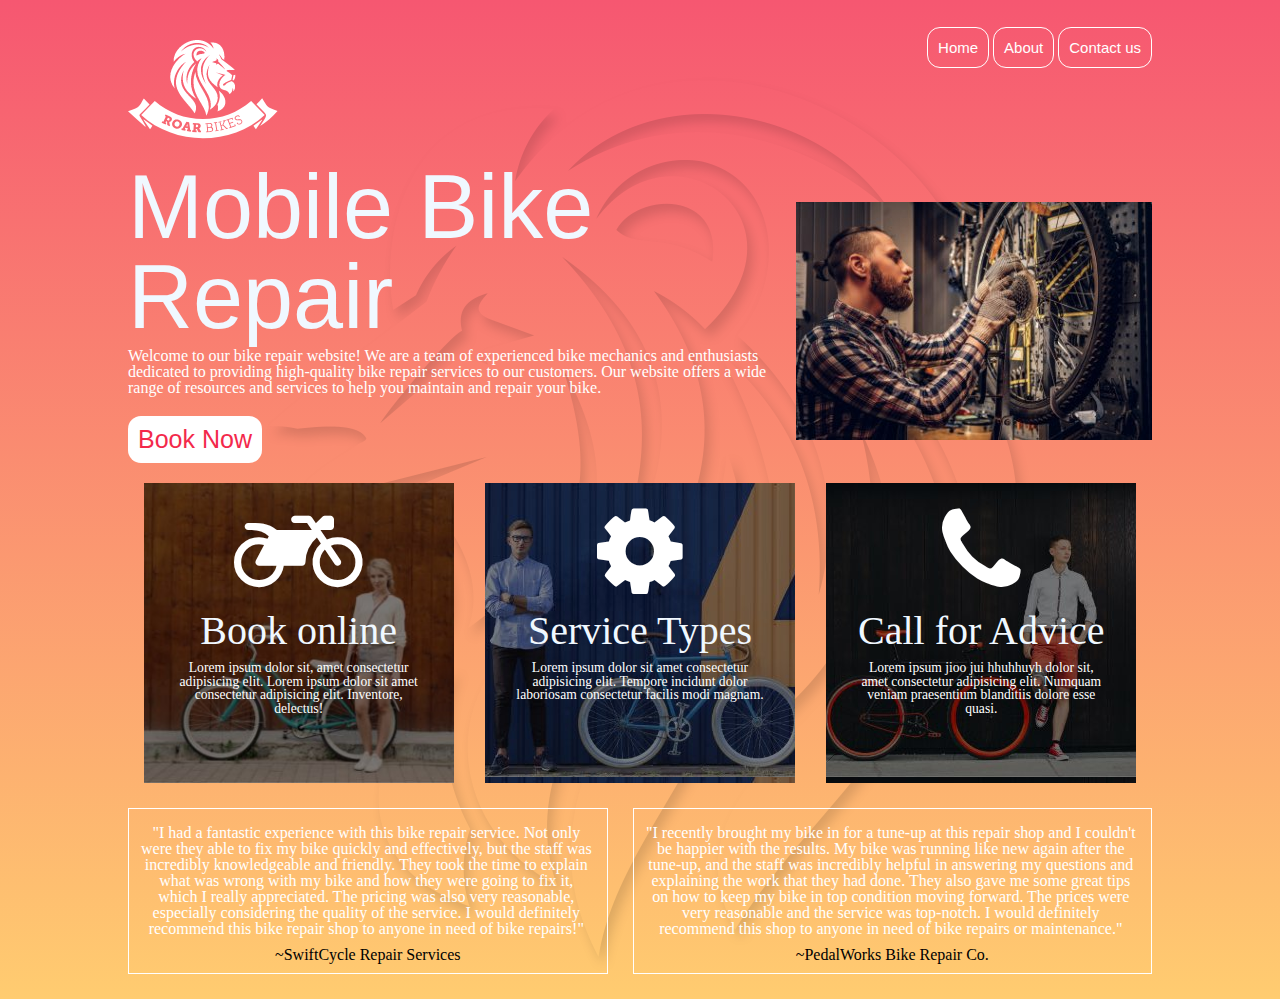
<file: index.html>
<!DOCTYPE html>
<html lang="en">
<head>
    <meta charset="UTF-8">
    <meta http-equiv="X-UA-Compatible" content="IE=edge">
    <meta name="viewport" content="width=\, initial-scale=1.0">
    <title>Roll cycle- Best bikes</title>
    <link rel="stylesheet" href="css-reset.css">
    <link rel="stylesheet" href="style.css">
    <link rel="stylesheet" href="https://cdnjs.cloudflare.com/ajax/libs/font-awesome/4.7.0/css/font-awesome.min.css">
</head>
<body>
    <div class="container">
        <header>
            <div class="logo">
                <a href="index.html"><img src="imges/logo-roar-bikes.png" alt=""></a> 


            </div>
            <nav>
                <a href="index.html">Home</a>
                <a href="#">About</a>
                <a href="Contact.html">Contact us</a>
                  
            </nav>
        </header>
        <main>
            
            <div class="hreobox1">
                

                <h1>Mobile Bike Repair</h1>
                <p>Welcome to our bike repair website! We are a team of experienced bike mechanics and enthusiasts dedicated to providing high-quality bike repair services to our customers. 
                    Our website offers a wide range of resources and services to help you maintain and repair your bike.</p> 
                   

                    <a href="#" class="mybtn">Book Now</a>

            </div>
            <div class="herebox2">
                <img src="imges/image-bike-repair-service.jpg" alt="">

            </div>


            
        </main>
        <div class="cards">
            <div class="card1">
                <a href="#">
                <i class="fa fa-motorcycle" ></i>
                <h2>Book online</h2>
                <p> Lorem ipsum dolor sit, amet consectetur adipisicing elit. Lorem ipsum dolor sit amet consectetur adipisicing elit. Inventore, delectus!</p>
            </a>
            </div>
            <div class="card2">
                <a href="#">
                <i class="fa fa-gear"></i>
                
                <h2>Service Types</h2>
                <p>Lorem ipsum dolor sit amet consectetur adipisicing elit. Tempore incidunt dolor laboriosam consectetur facilis modi magnam.</p>
            </a>
            </div>
            <div class="card3">
                <a href="#">
                <i class="fa fa-phone"></i>
                <h2>Call for Advice</h2>
                <p>Lorem ipsum jioo jui hhuhhuyh  dolor sit, amet consectetur adipisicing elit. Numquam veniam praesentium blanditiis dolore esse quasi.</p>
                </a>
            </div>


        </div>

        <div class="review">
            <div class="review1">
                <p>
                    "I had a fantastic experience with this bike repair service. Not only were they able to fix my bike quickly and effectively, but the staff was incredibly knowledgeable and friendly. They took the time to explain what was wrong with my bike and how they were going to fix it, which I really appreciated. The pricing was also very reasonable, especially considering the quality of the service. I would definitely recommend this bike repair shop to anyone in need of bike repairs!"

                </p>
                <h3>~SwiftCycle Repair Services</h3>

            </div>
            <div class="review2">
                <p>
                    "I recently brought my bike in for a tune-up at this repair shop and I couldn't be happier with the results. My bike was running like new again after the tune-up, and the staff was incredibly helpful in answering my questions and explaining the work that they had done. They also gave me some great tips on how to keep my bike in top condition moving forward. The prices were very reasonable and the service was top-notch. I would definitely recommend this shop to anyone in need of bike repairs or maintenance."
                </p>
                <h3>~PedalWorks Bike Repair Co.</h3>

            </div>

        </div>
        
       


    </div>
    
    
</body>
</html>
</file>
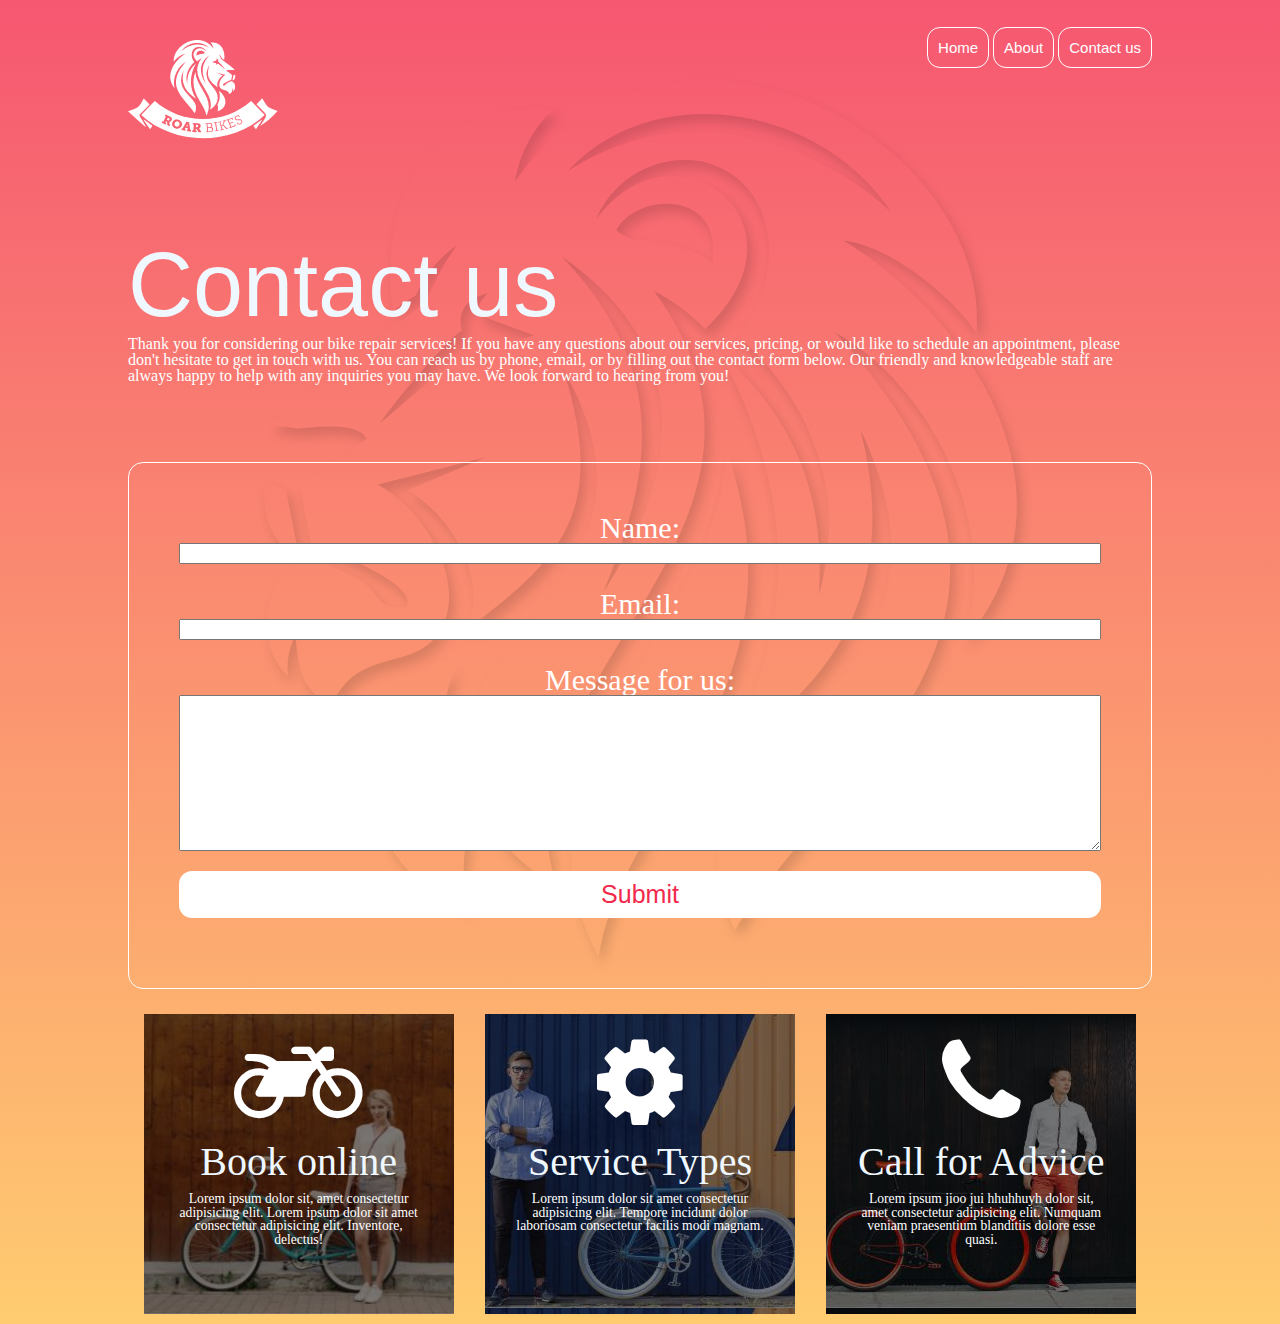
<file: Contact.html>
<!DOCTYPE html>
<html lang="en">
<head>
    <meta charset="UTF-8">
    <meta http-equiv="X-UA-Compatible" content="IE=edge">
    <meta name="viewport" content="width=\, initial-scale=1.0">
    <title>Contact us</title>
    <link rel="stylesheet" href="css-reset.css">
    <link rel="stylesheet" href="style.css">
    <link rel="stylesheet" href="https://cdnjs.cloudflare.com/ajax/libs/font-awesome/4.7.0/css/font-awesome.min.css">
</head>
<body>
    <div class="container">
        <header>
            <div class="logo">
               <a href="index.html"><img src="imges/logo-roar-bikes.png" alt=""></a> 

            </div>
            <nav>
                <a href="index.html">Home</a>
                <a href="#">About</a>
                <a href="Contact.html">Contact us</a>
                  
            </nav>
        </header>
        <main>
            
           <div class="main1">
            <h1>Contact us</h1>
            <p>Thank you for considering our bike repair services! If you have any questions about our services, pricing, or would like to schedule an appointment, please don't hesitate to get in touch with us. You can reach us by phone, email, or by filling out the contact form below. Our friendly and knowledgeable staff are always happy to help with any inquiries you may have. We look forward to hearing from you!</p>
           </div>
           


            
        </main>
        <form action="#" method="#" class="user">
            <label for="name">Name:</label>
            <input type="text" id="name">
            <label for="mail">Email:</label>
            <input type="email" id="email">
            <label for="Mes">Message for us:</label>
            <textarea name="#" id="#" cols="30" rows="10"></textarea>

            <a href="#" class="mybtn">Submit</a>
        
        </form>
        
       
        
        <div class="cards">
            <div class="card1">
                <a href="#">
                <i class="fa fa-motorcycle" ></i>
                <h2>Book online</h2>
                <p> Lorem ipsum dolor sit, amet consectetur adipisicing elit. Lorem ipsum dolor sit amet consectetur adipisicing elit. Inventore, delectus!</p>
            </a>
            </div>
            <div class="card2">
                <a href="#">
                <i class="fa fa-gear"></i>
                
                <h2>Service Types</h2>
                <p>Lorem ipsum dolor sit amet consectetur adipisicing elit. Tempore incidunt dolor laboriosam consectetur facilis modi magnam.</p>
            </a>
            </div>
            <div class="card3">
                <a href="#">
                <i class="fa fa-phone"></i>
                <h2>Call for Advice</h2>
                <p>Lorem ipsum jioo jui hhuhhuyh  dolor sit, amet consectetur adipisicing elit. Numquam veniam praesentium blanditiis dolore esse quasi.</p>
                </a>
            </div>


        </div>

        
        
       


    </div>
    
    
</body>
</html>
</file>
<file: style.css>
.container{
    width: 1024px;
    
    min-height: 300px;
    margin-left: auto;
    margin-right: auto;



}
html{
    background-image: linear-gradient(rgb(246, 87, 113), #FFCC70);
}
a{
    color: rgb(243, 41, 75);
    text-decoration: none;
}
body{
   background-image: url(imges/image-lion-background.png);
   background-repeat: no-repeat;
   background-position: top center;
    margin-top: 20px;
  
    
}

header{
    display: flex;
    min-height: 100px;
    justify-content: space-between;
    padding-top: 20px;
    padding-bottom: 20px;
    
}
main{
    min-height: 300px;
    
    display: flex;
    align-items: center;
}

.cards{
    display: flex;
    margin-bottom: 10px;
    min-height: 300px;
    justify-content: space-around;
    text-align: center;
    
    
}
.card1{
    background-image: url(imges/image-background-card1.jpg);
    background-size: cover;
    min-height: 200px;
    width:30.3%;
}
.card2{
    background-image: url(imges/image-background-card2.jpg);

    min-height: 200px;
    width:30.3%;
}
.card3{
    background-image: url(imges/image-background-card3.jpg);

    min-height: 200px;
    width:30.3%;
}
.hreobox1{
    height: 50%;
    
    flex: 2;
}

.herebox2{
    
    height: 50%;
    
    flex: 1;
}
h1{

    font-size: 90px;
    color:aliceblue;
    font-family: Impact, Haettenschweiler, 'Arial Narrow Bold', sans-serif;
}
p{
    margin-top: 6px;
    margin-right: 3px;
    color: white;
    font-family: Cambria, Cochin, Georgia, Times, 'Times New Roman', serif;
}

.cards p{

    margin: 10px 30px 20px 30px;

    font-size: 0.85rem;
}
.cards h2{
    margin-top: 10px;
    font-family: serif;;
    font-size: 40px;
    color: aliceblue;
}

.cards i{
    margin-top: 18px;
    font-size: 100px;
    color: white;
}

.cards a{
    text-decoration: none;
}


.mybtn{
    margin-top: 10px;
    padding: 11px 10px 11px 10px;
    border-radius: 13px;
    
    
    background-color: white;
    font-size: 25px;
    font-family: 'Lucida Sans','Lucida Sans Regular', 'Lucida Grande', 'Lucida Sans Unicode', Geneva, Verdana, sans-serif;

}

main a:hover {
    background-color: pink;
    color: azure;
  }

  nav a {
    margin-top: 10px;
    padding: 11px 10px 11px 10px;
    border-radius: 13px;
    
    
    background-color: transparent;
    color: white;
    border: solid 1px;
    font-size: 15px;
    font-family: 'Lucida Sans','Lucida Sans Regular', 'Lucida Grande', 'Lucida Sans Unicode', Geneva, Verdana, sans-serif;

    
  }

  nav a:hover{
    background-color: pink;
    color: black

  }
  a.mybtn{
    display: inline-block;
    margin-top: 20px;
    margin-bottom: 20px;
  }


  .review{
    margin-top: 25px;
    margin-bottom: 25px;
    display: flex;
    background-color: transparent;
    
    justify-content: space-between;
  }
  .review h3{
    margin-top: 10px;
  }
  .review1{
    
    text-align: center;
    border: solid 1px white;
    padding: 10px 10px 10px 10px;
  }
  .review1:hover{
    border: solid 1px black;
  }
  .review2:hover{
    border: solid 1px black;
  }
 
 
  .review2{
    margin-left: 25px;
    text-align: center;
    border: solid 1px white;
    padding: 10px 10px 10px 10px;
  }

  .user{
    display: flex;
  justify-content: space-between;
  flex-direction: column;
  padding: 50px;
    text-align: center;
    color: white;
    font-size: 30px;
    background-color: transparent;
    border: solid 1px white;
    border-radius: 15px;
    margin-bottom: 25px;
    
  }
#name{
    
    margin-bottom: 25px;
}
#email{
    margin-bottom: 25px;
}

.user:hover{
    border: solid 2px black;
}

.user .mybtn:hover{
    background-color: pink;
    color: black;

}
</file>
